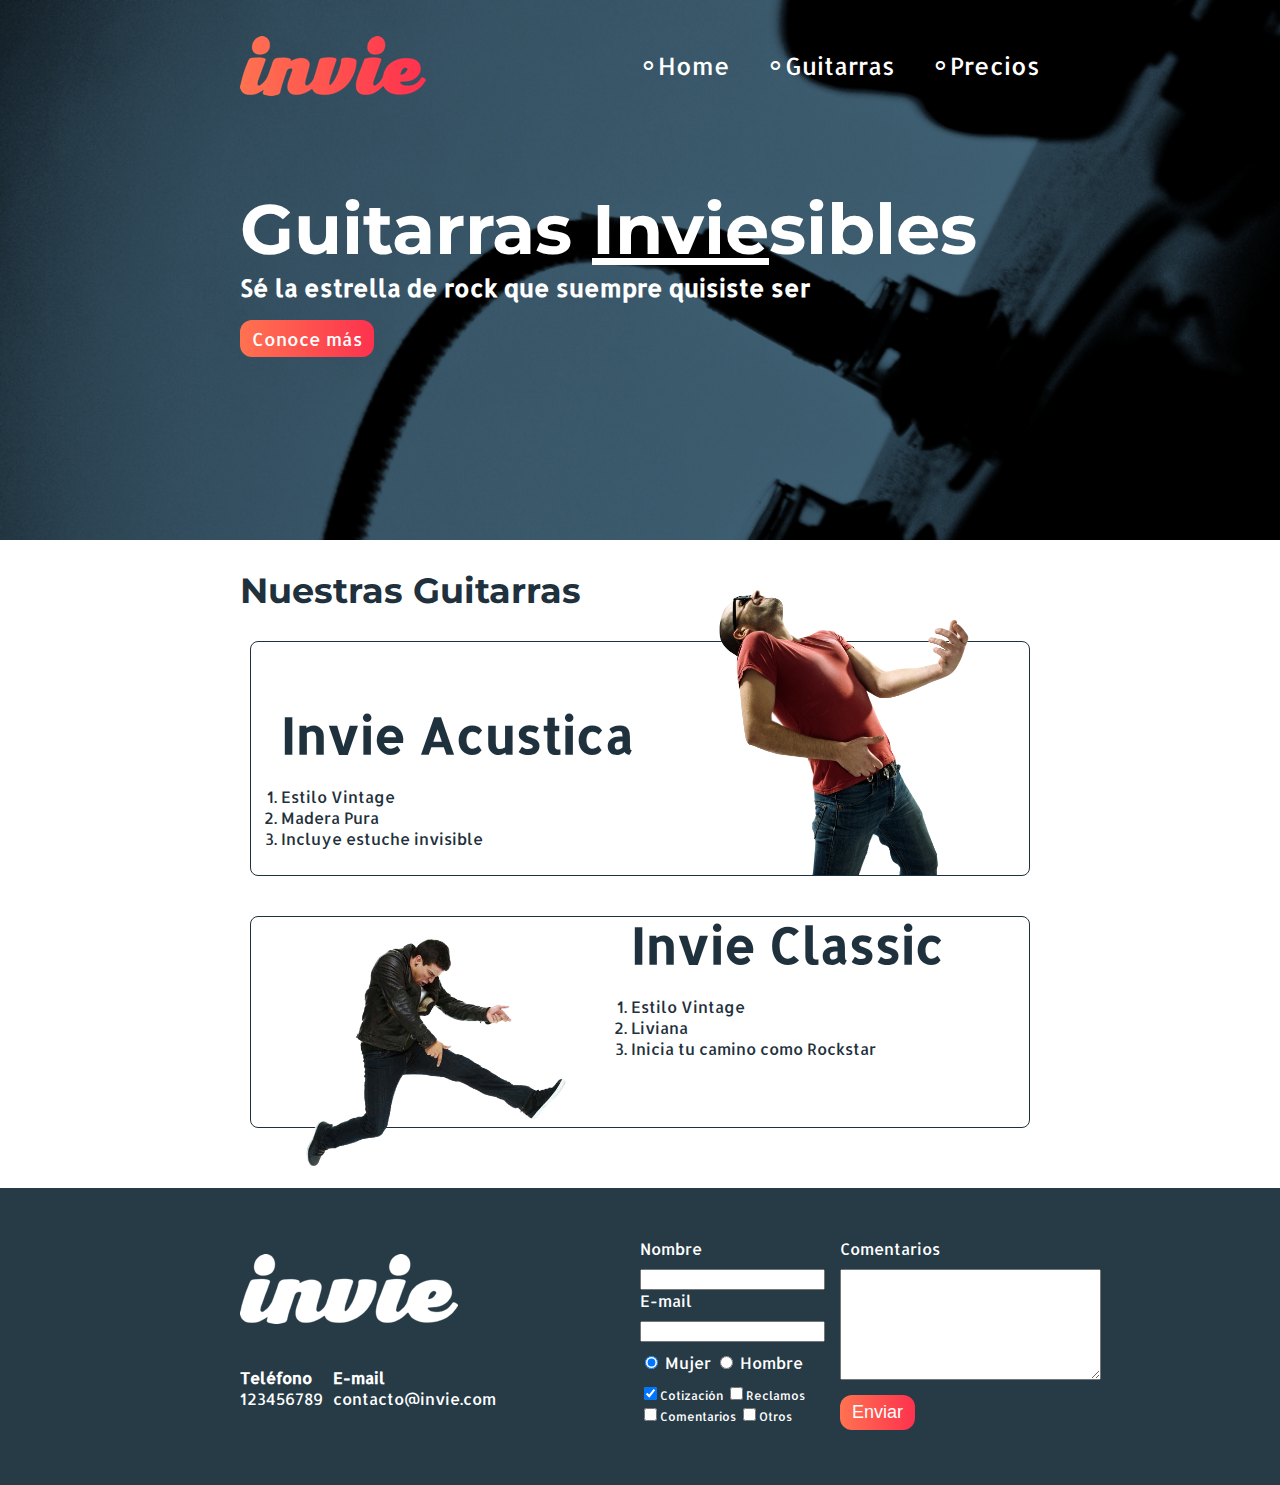
<file: index.html>
<!DOCTYPE html>
<html>
<head>
	<title>Invie - tus mejores guitarras!!</title>
	<meta charset="utf-8">
	<link href="https://fonts.googleapis.com/css?family=Allerta|Montserrat:400,700" rel="stylesheet" type="text/css">
	<link rel="stylesheet" type="text/css" href="css/invie.css">
</head>
<body>
	<section id="portada" class="portada background"><!--portada-->
		<header id="header" class="header contenedor"> <!--header-->
		<figure class="logotipo"> <!--logotipo-->
		<img src="images/invie.png" width="186" height="60" alt="Invie logotipo">
		</figure>
		<nav class="menu"> <!--menu-->
			<ul>
				<li><a href="index.html">Home</a></li>
				<li><a href="#guitarras">Guitarras</a></li>
				<li><a href="precios.html">Precios</a></li>
			</ul>
		</nav>
	</header>
		<div class="contenedor">
			<h1 class="titulo">Guitarras <span>Invie</span>sibles</h1><!--titulo-->
			<h3 class="title-a">Sé la estrella de rock que suempre quisiste ser</h3><!--resumen-->
			<a class="button" href="#guitarras">Conoce más</a><!--boton-->
		</div>
	</section>
	<section id="guitarras" class="guitarras contenedor"><!--guitarras-->
		<h2>Nuestras Guitarras</h2><!--titulo-->
		<article class="guitarra"><!--guitarra 1-->
			<img class="derecha" src="images/invie-acustica.png" alt="Guitarra Invie Acustica" width="350">
			<div class="contenedor-guitarra-a">
				<h3 class="title-b">Invie Acustica</h3>
				<ol>
					<li>Estilo Vintage</li>
					<li>Madera Pura</li>
					<li>Incluye estuche invisible</li>
				</ol>
			</div>
		</article>
		<article class="guitarra b"><!--guitarra 2-->
			<img class="izquierda" src="images/invie-classic.png" alt="Guitarra Invie Acustica" width="350">
			<div class="contenedor-guitarra-b">
				<h3 class="title-b">Invie Classic</h3>
				<ol>
					<li>Estilo Vintage</li>
					<li>Liviana</li>
					<li>Inicia tu camino como Rockstar</li>
				</ol>
			</div>
		</article>
	</section>
	<footer class="footer">
		<div class="contenedor">
			<div class="contacto">
				<img src="images/invie-white.png" alt="logotipo blanco">
				<a href="tel:+57123456789"><strong>Teléfono</strong> <span>123456789</span></a>
				<a href="mailto:contacto@invie.com"><strong>E-mail</strong>contacto@invie.com</a>
			</div>
				<form class="formulario">
					<div class="col1">
						<label for="nombre">Nombre</label>
						<input type="text" required id="nombre" name="nombre">
						<label for="email">E-mail</label>
						<input type="email" required id="email" name="email">
						<div class="sexo">
							<label for="mujer">
								<input type="radio" checked id="mujer" name="sexo" value="mujer"> Mujer
							</label>
							<label for="hombre">
								<input type="radio" id="hombre" name="sexo" value="hombre"> Hombre
							</label>
						</div>
						<div class="intereses">
						<label for="cotizacion">
							<input type="checkbox" checked id="cotizacion" name="intereses" value="cotizacion">Cotización
						</label>
						<label for="reclamos">
							<input type="checkbox" id="reclamos" name="intereses" value="reclamos">Reclamos
						</label>
						<label for="comentarios">
							<input type="checkbox" id="comentarios" name="intereses" value="">Comentarios
						</label>
						<label for="otros">
							<input type="checkbox" id="otros" name="intereses" value="">Otros
						</label>
					</div>
					</div>
					<div class="col2">
						<label for="comentarios">Comentarios</label>
						<textarea name="comentarios" id="comentarios" rows="7" cols="30"></textarea>
						<input type="submit" name="" value="Enviar" class="button">
					</div>
				</form>
		</div>
	</footer>
</body>
</html>
</file>
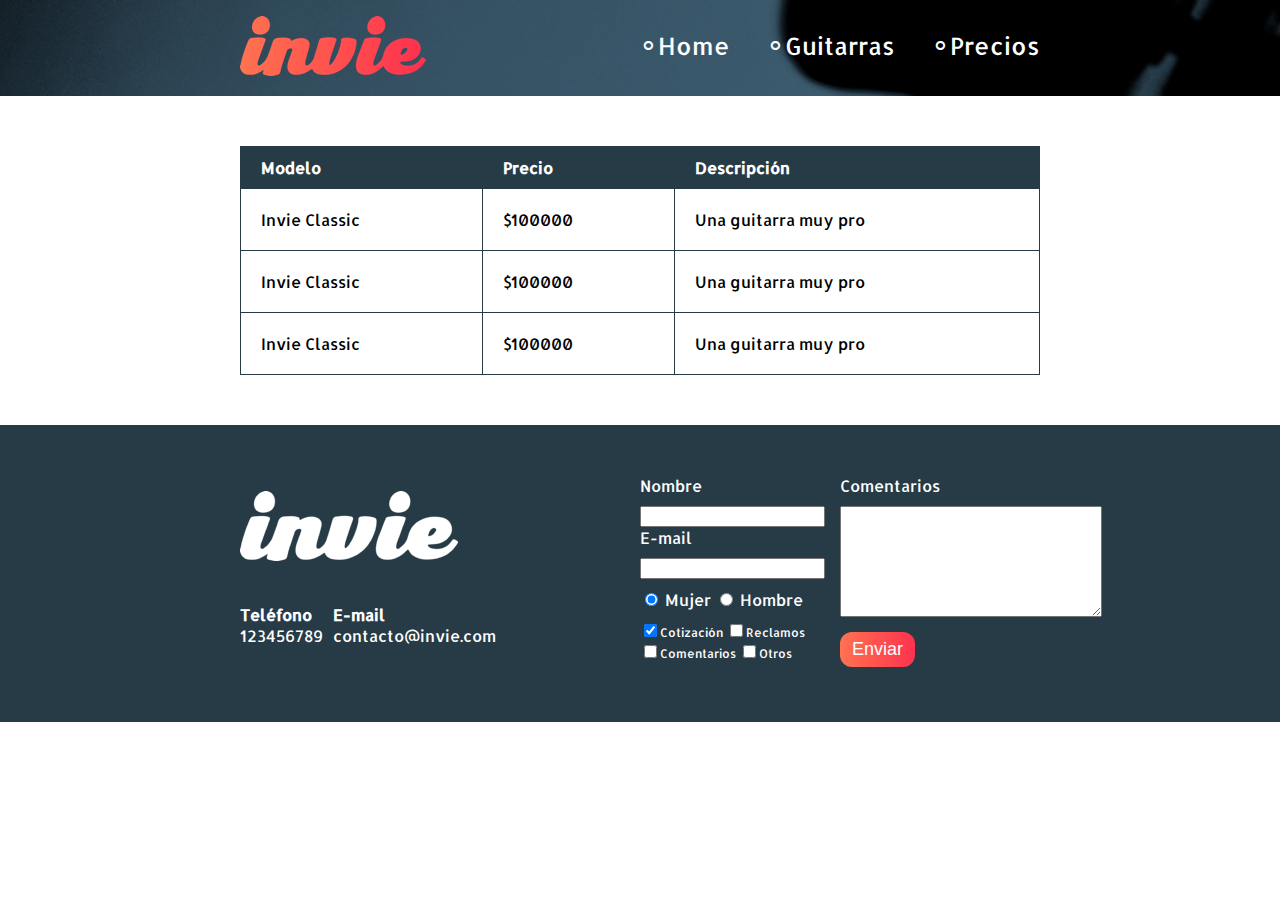
<file: precios.html>
<!DOCTYPE html>
<html>
<head>
	<title>Precios de tus mejores guitarras!!</title>
	<meta charset="utf-8">
	<link href="https://fonts.googleapis.com/css?family=Allerta|Montserrat:400,700" rel="stylesheet" type="text/css">
	<link rel="stylesheet" type="text/css" href="css/invie.css">
</head>
<body>
	<header id="header" class="header background"> <!--header-->
		<div class="contenedor">
			<figure class="logotipo"> <!--logotipo-->
				<img src="images/invie.png" width="186" height="60" alt="Invie logotipo">
			</figure>
			<nav class="menu"> <!--menu-->
				<ul>
					<li><a href="index.html">Home</a></li>
					<li><a href="index.html#guitarras">Guitarras</a></li>
					<li><a href="precios.html">Precios</a></li>
				</ul>
			</nav>
		</div>
	</header>
  <section class="tabla">
    <div class="contenedor">
      <table>
      <thead>
        <tr>
          <th>Modelo</th>
          <th>Precio</th>
          <th>Descripción</th>
        </tr>
      </thead>
      <tbody>
        <tr>
          <td>Invie Classic</td>
          <td>$100000</td>
          <td>Una guitarra muy pro</td>
        </tr>
        <tr>
          <td>Invie Classic</td>
          <td>$100000</td>
          <td>Una guitarra muy pro</td>
        </tr>
        <tr>
          <td>Invie Classic</td>
          <td>$100000</td>
          <td>Una guitarra muy pro</td>
        </tr>
      </tbody>
    </table>
    </div>
  </section>
  <footer class="footer">
    <div class="contenedor">
      <div class="contacto">
        <img src="images/invie-white.png" alt="logotipo blanco">
        <a href="tel:+57123456789"><strong>Teléfono</strong> <span>123456789</span></a>
        <a href="mailto:contacto@invie.com"><strong>E-mail</strong>contacto@invie.com</a>
      </div>
        <form class="formulario">
          <div class="col1">
            <label for="nombre">Nombre</label>
            <input type="text" required id="nombre" name="nombre">
            <label for="email">E-mail</label>
            <input type="email" required id="email" name="email">
            <div class="sexo">
              <label for="mujer">
                <input type="radio" checked id="mujer" name="sexo" value="mujer"> Mujer
              </label>
              <label for="hombre">
                <input type="radio" id="hombre" name="sexo" value="hombre"> Hombre
              </label>
            </div>
            <div class="intereses">
            <label for="cotizacion">
              <input type="checkbox" checked id="cotizacion" name="intereses" value="cotizacion">Cotización
            </label>
            <label for="reclamos">
              <input type="checkbox" id="reclamos" name="intereses" value="reclamos">Reclamos
            </label>
            <label for="comentarios">
              <input type="checkbox" id="comentarios" name="intereses" value="">Comentarios
            </label>
            <label for="otros">
              <input type="checkbox" id="otros" name="intereses" value="">Otros
            </label>
          </div>
          </div>
          <div class="col2">
            <label for="comentarios">Comentarios</label>
            <textarea name="comentarios" id="comentarios" rows="7" cols="30"></textarea>
            <input type="submit" name="" value="Enviar" class="button">
          </div>
        </form>
    </div>
  </footer>
</body>
</html
</file>
<file: css/invie.css>
/* {
	width: ;
	height:
	padding: 10px;
	border: 2px solid red;
	margin: 10px;
}*/

body {
	font-family: 'Allerta', sans-serif;
	margin: 0;
}

table {
	width: 100%;
}

th {
	background: #273b47;
	color: white;
	padding: 10px 20px;
	text-align: left;
}

td {
	padding: 20px;
}

table, td, th {
	border: 1px solid #273b47;
	border-collapse: collapse;;
}

input, textarea {
	outline: 0;
}

input:focus, textarea:focus {
	background: lightgray;
}

.contenedor {
	width: 800px;
	margin: auto;
	position: relative;
}

.background {
	background-image: url('../images/background.png');
	background-size: cover;
}

.button {
	border-radius: 12px;
	border: none;
	/*background: #fd324e;*/
	color: white;
	padding: 7px 12px;
	cursor: pointer;
	text-decoration: none;
	font-size: 18px;
	background: linear-gradient(to left,#fd324e, #ff7250);
}

.titulo {
	font-family: 'Montserrat', sans-serif;
	font-size: 70px;
	margin-top: 70px;
	margin-bottom: 0;
}

.titulo span {
	text-decoration: underline;
}

.title-a {
	font-size: 24px;
	margin-top: 0;
}

.title-b {
	font-size: 50px;
	margin-bottom: 20px;
}

.guitarras {
	color: #1F313C;
	margin-bottom: 60px
}

.guitarras h2 {
	font-family: 'Montserrat', sans-serif;
	font-size: 35px;
}

.portada {
	color: white;
	padding: 20px;
	height: 500px;
}

.portada button {
	margin-bottom: 70px;
}

.menu {
	font-size: 24px;
	display: inline-block;
	position: absolute;
	right: 0;
}

.menu li {
	display: inline-block;
	margin-left: 30px;
}

.menu li:before{
	content: '∘';
	font-size: 30px;
	color: white;
}

.menu a{
	color: white;
	text-decoration: none;
}

.logotipo {
	display: inline-block;
	margin-left: 0;
}

.guitarra {
	border: 1px solid #1F313C;
	padding: 10px;
	margin: 10px 10px 40px 10px;
	border-radius: 8px;
}

.guitarra.b {
	height: 190px;
}

.guitarra ol {
	padding: 0;
}

.derecha {
	float: right;
	position: relative;
	top: -127px;
}

.izquierda {
	float: left;
	position: relative;
}

.contenedor-guitarra-a {
	padding-left: 20px;
}
.contenedor-guitarra-b {
	/*float: left;;*/
	margin-left: 370px;
	position: relative;
	bottom: 90px;
}

.header {
	position: relative;
}

.footer {
	background: #273b47;
	padding: 50px 10px;
}

.contacto {
	display: flex;
	width: 300px;
	flex-wrap: wrap;
	align-items: center;
}

.contacto img {
	display: block;
}

.contacto strong {
	display: block;
}

.contacto a {
	color: white;
	text-decoration: none;
	margin: 10px 10px 10px 0;
}
 .footer .contenedor {
	 display: flex;
	 justify-content: space-between;
}

.formulario {
	display: flex;
	width: 400px;
	color: white;
}

.col1, .col2 {
	display: flex;
	flex-direction: column;
}

.col2 {
	align-items: flex-start;
}

.col2 .button {
	margin-top: 15px;
}

.col1 {
	margin-right: 15px;
}

.intereses label {
	font-size: 12px;
}

.formulario label, .sexo, .intereses {
	margin-bottom: 10px;
}

.sexo {
	margin-top: 10px;
}

.tabla {
	margin: 50px 0;
}
</file>
